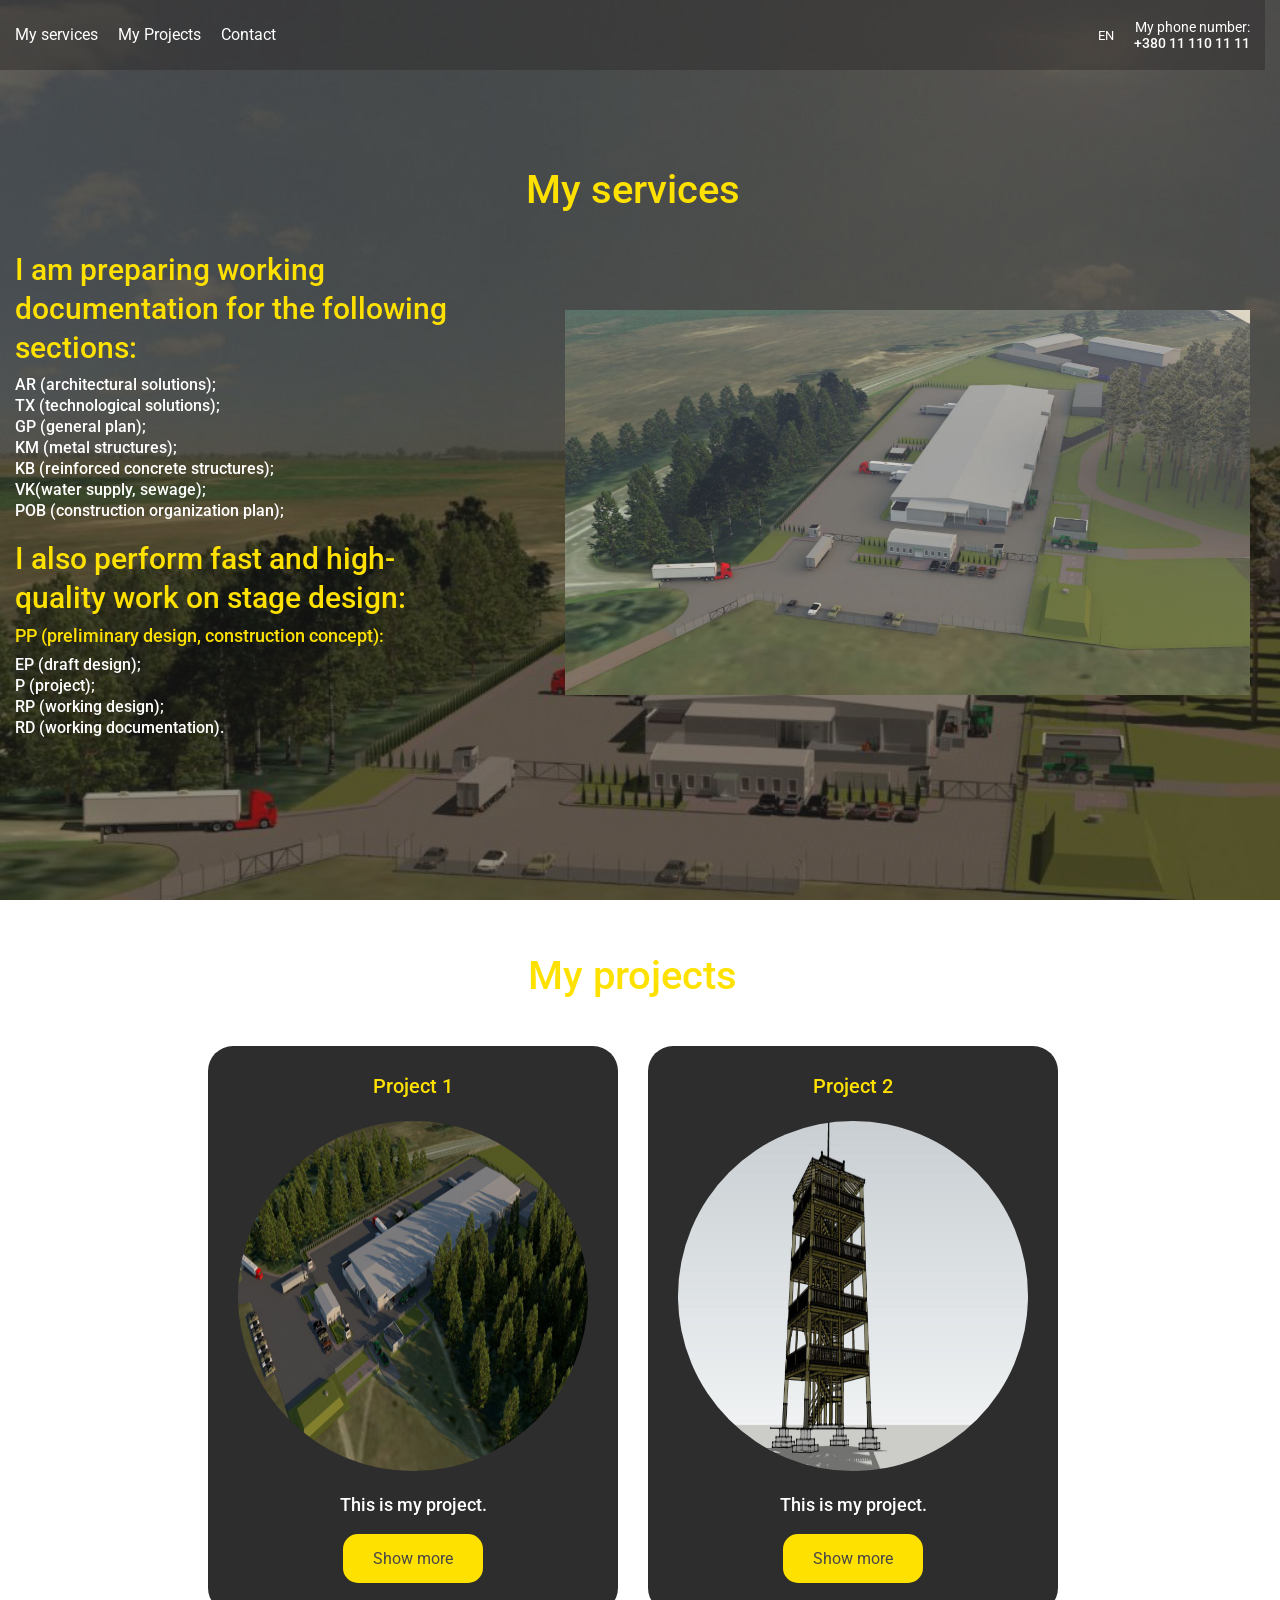
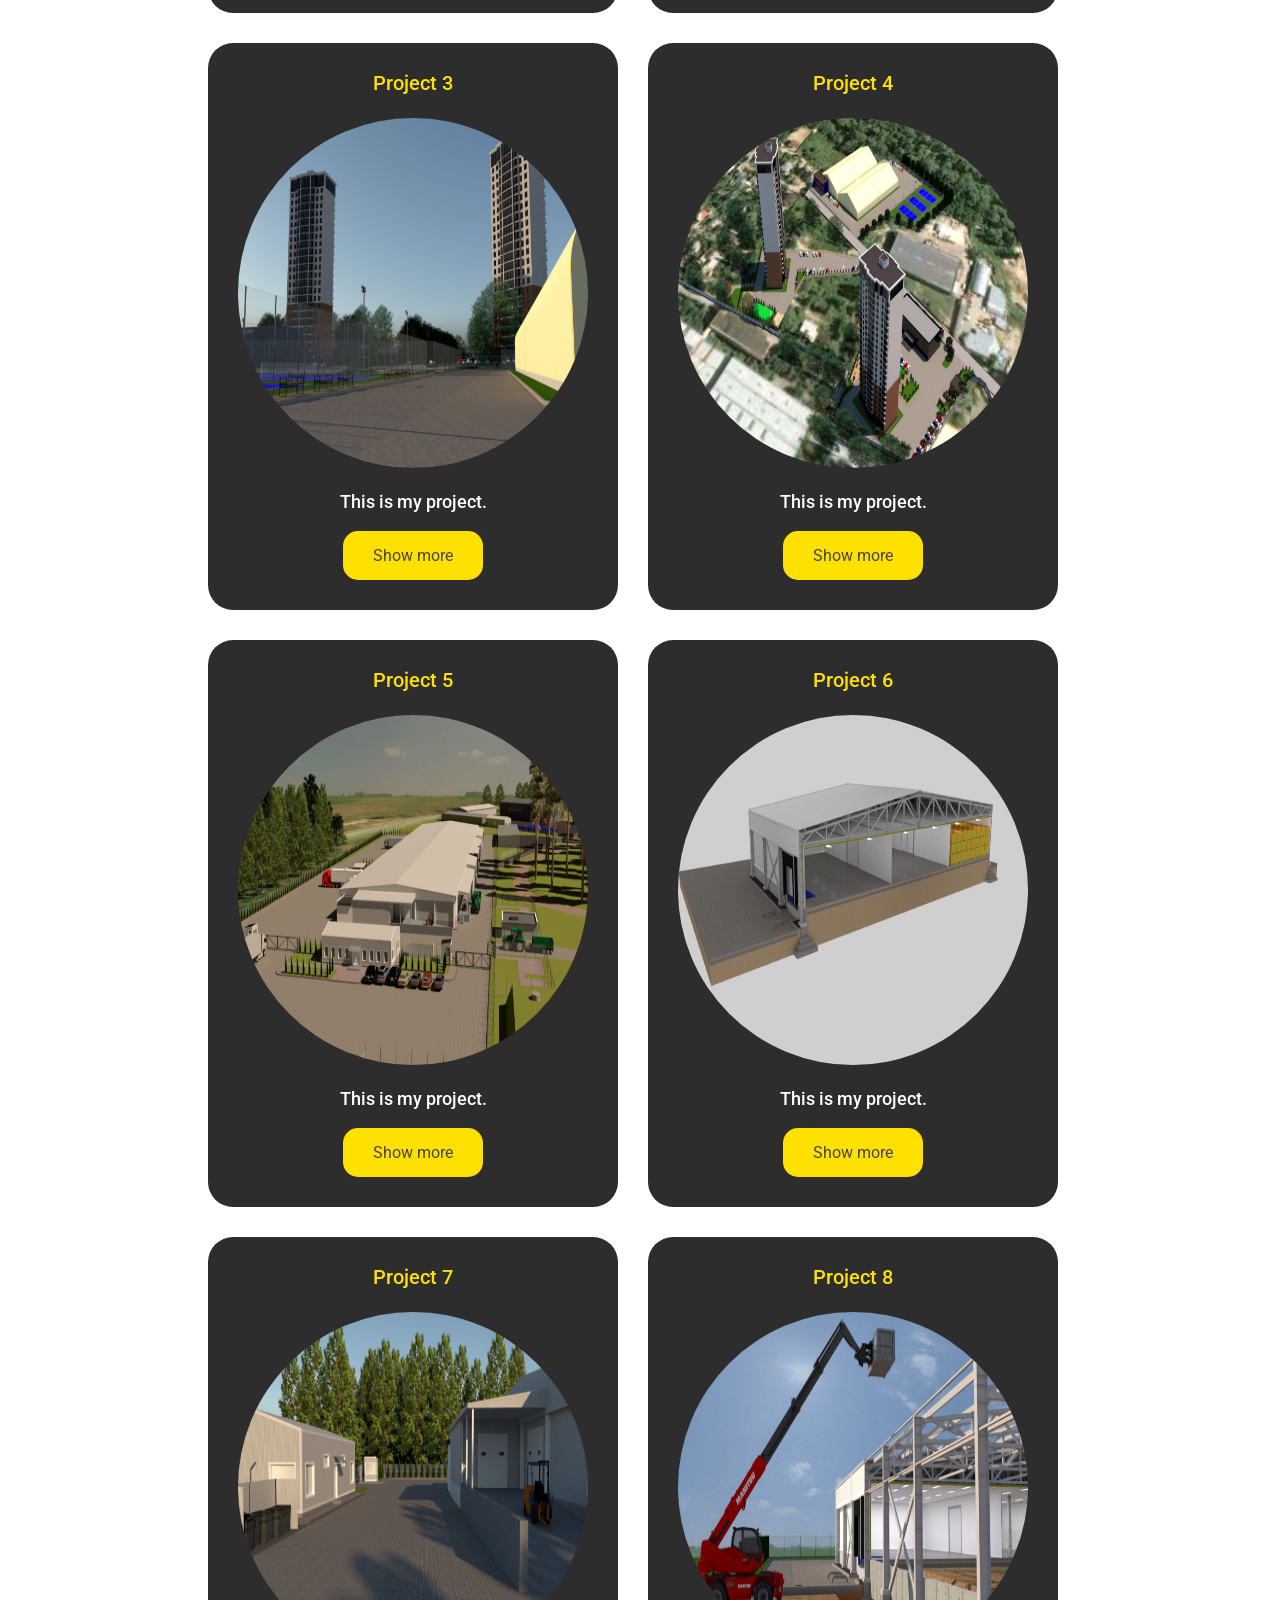
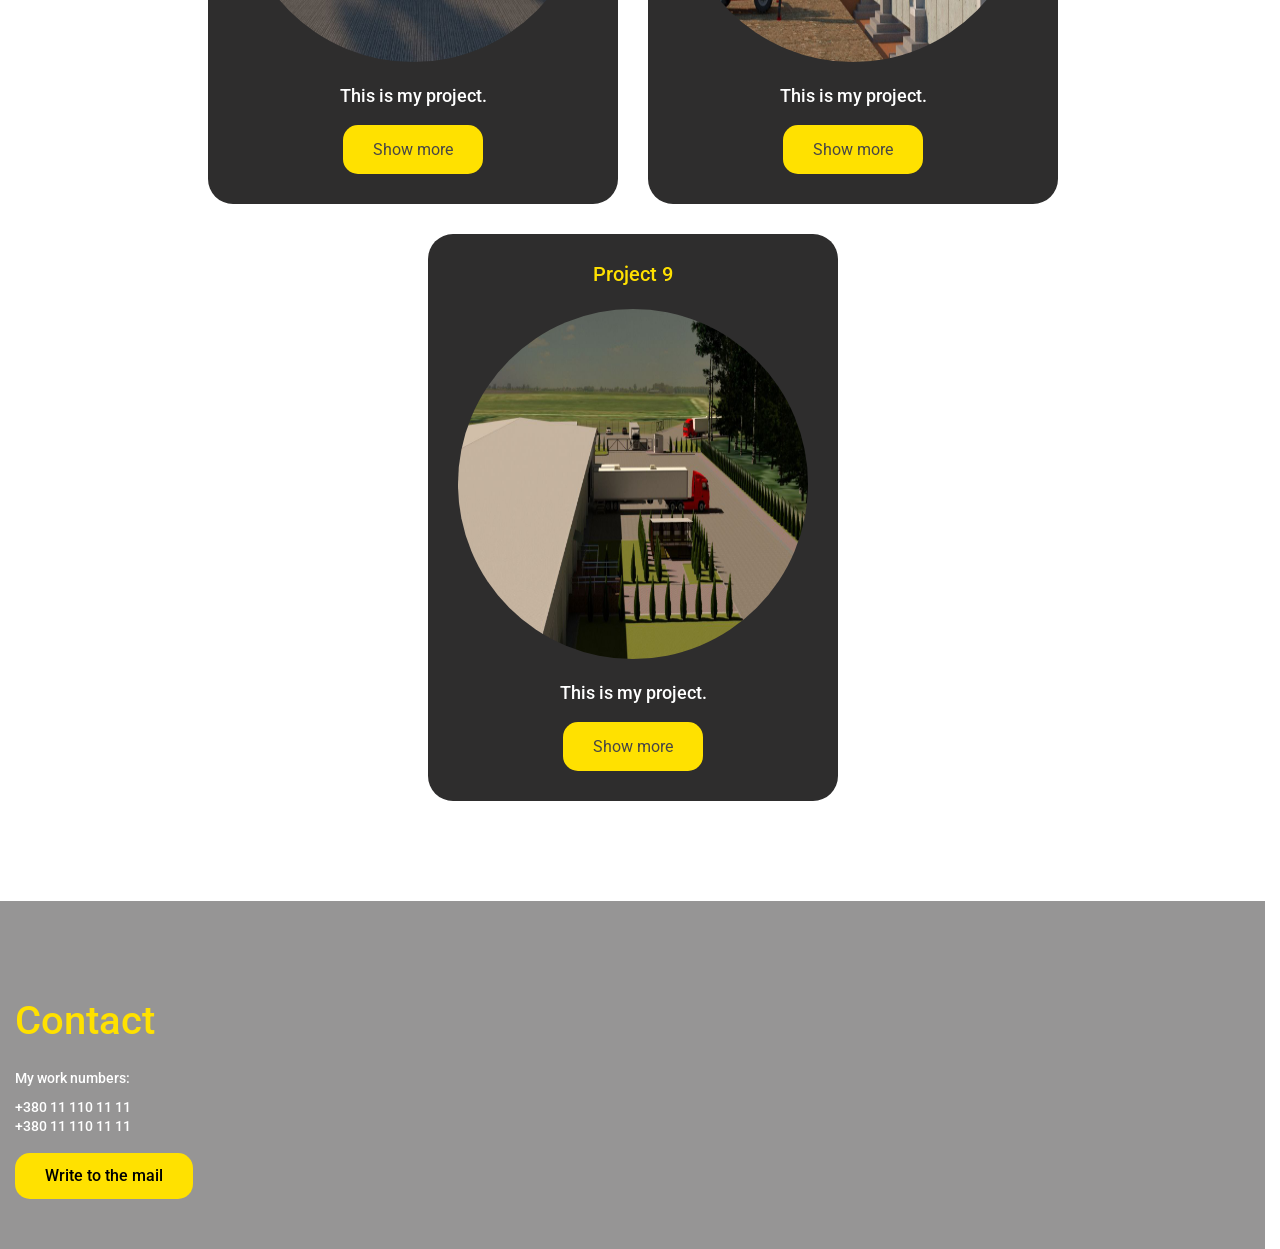
<file: index.html>
<!DOCTYPE html>
<html lang="en">
  <head>
    <meta charset="UTF-8" />
    <meta name="viewport" content="width=device-width, initial-scale=1.0" />
    <link rel="stylesheet" href="./style/resetStyle.css" />
    <link rel="stylesheet" href="./style/style.css" />
    <link rel="stylesheet" href="./style/adaptive.css" />
    <title>Site</title>
  </head>
  <body>
    <div class="background-overlay"></div>

    <div class="wrapper">
      <header class="header">
        <div class="header__container">
          <div class="header__menu menu">
            <nav class="menu__body">
              <ul class="menu__list">
                <li class="menu__item">
                  <a href="#myServices" data-i18n="services" class="menu__link"
                    >My services</a
                  >
                </li>
                <li class="menu__item">
                  <a href="#myProjects" data-i18n="project" class="menu__link"
                    >My Projects</a
                  >
                </li>
                <li class="menu__item">
                  <a href="#contact" data-i18n="contact" class="menu__link"
                    >Contact</a
                  >
                </li>
              </ul>
            </nav>
          </div>

          <div class="lang-wrapper">
            <button id="lang-toggle" class="lang-toggle-button">EN</button>
            <div id="lang-menu" class="lang-menu hidden">
              <ul>
                <li data-lang="ua">UA</li>
                <li data-lang="en">EN</li>
              </ul>
            </div>
          </div>
          <div class="header__contact">
            <div data-i18n="number" class="header__text">My phone number</div>
            +380 11 110 11 11
          </div>

          <button class="menu__button" aria-label="Open menu">
            <span></span>
            <span></span>
            <span></span>
          </button>
        </div>
      </header>
      <main class="main">
        <section class="main__myServices myServices" id="myServices">
          <div class="myServices__container">
            <h2
              class="myServices__title title animation"
              data-i18n="servicesTitle"
            >
              My services
            </h2>
            <div class="myServices__content">
              <div class="myServices__text animation">
                <h3
                  class="myServices-content__title"
                  data-i18n="myServicesContentTitle1"
                >
                  I am preparing working documentation for the following
                  sections:
                </h3>

                <ul class="myServices__list">
                  <li class="myServices__item" data-i18n="myServicesItemText1">
                    AR (architectural solutions);
                  </li>
                  <li class="myServices__item" data-i18n="myServicesItemText2">
                    TX (technological solutions);
                  </li>
                  <li class="myServices__item" data-i18n="myServicesItemText3">
                    GP (general plan);
                  </li>
                  <li class="myServices__item" data-i18n="myServicesItemText4">
                    KM (metal structures);
                  </li>
                  <li class="myServices__item" data-i18n="myServicesItemText5">
                    KB (reinforced concrete structures);
                  </li>
                  <li class="myServices__item" data-i18n="myServicesItemText6">
                    VK(water supply, sewage);
                  </li>
                  <li class="myServices__item" data-i18n="myServicesItemText7">
                    POB (construction organization plan);
                  </li>
                </ul>
                <h3
                  class="myServices-content__title"
                  data-i18n="myServicesContentTitle2"
                >
                  I also perform fast and high-quality work on stage design:
                </h3>
                <ul class="myServices__list">
                  <li
                    class="myServices__item myServices__item-title"
                    data-i18n="myServicesItemText8"
                  >
                    PP (preliminary design, construction concept):
                  </li>
                  <li class="myServices__item" data-i18n="myServicesItemText9">
                    EP (draft design);
                  </li>
                  <li class="myServices__item" data-i18n="myServicesItemText10">
                    P (project);
                  </li>
                  <li class="myServices__item" data-i18n="myServicesItemText11">
                    RP (working design);
                  </li>
                  <li class="myServices__item" data-i18n="myServicesItemText12">
                    RD (working documentation).
                  </li>
                </ul>
              </div>
              <div class="myServices__image animation">
                <img data-src="./img/Image2.jpg" alt="Image" class="lazy" />
              </div>
            </div>
          </div>
        </section>
        <section class="main__myProjects myProjects" id="myProjects">
          <div class="myProjects__container">
            <h2
              class="myProjects__title title animation"
              data-i18n="projectsTitle"
            >
              My projects
            </h2>
            <div class="myProjects__items"></div>
          </div>
        </section>
      </main>
      <footer class="footer" id="contact">
        <div class="footer__container">
          <h2 class="footer__title title">Contact</h2>
          <div class="footer__numbers">My work numbers:</div>
          <div class="footer__number-phone">+380 11 110 11 11</div>
          <div class="footer__number-phone">+380 11 110 11 11</div>
          <a href="mailto:example@gmail.com" class="footer__email"
            >Write to the mail</a
          >
        </div>
      </footer>
    </div>
    <script type="module" src="./script/script.js"></script>
  </body>
</html>
</file>
<file: style/style.css>
html {
  scroll-behavior: smooth;
  scrollbar-gutter: stable;
}

main,
header,
footer,
.modal,
.content {
  position: relative;
  z-index: 1;
}

body.modal-open {
  overflow: hidden;
}

body,
html {
  margin: 0;
  height: 100%;
  position: relative;
}

.background-overlay {
  position: fixed;
  inset: 0;
  background-image: url("../img/Image-bg.jpg");
  background-size: cover;
  background-position: center;
  background-repeat: no-repeat;
  z-index: 0;
}
main,
header,
footer {
  position: relative;
  z-index: 1;
}

.background-overlay::after {
  content: "";
  position: absolute;
  top: 0;
  left: 0;
  width: 100%;
  height: 100%;
  background-color: rgba(36, 35, 35, 0.5);
}

/*Header*/

.header {
  background-color: rgba(46, 45, 45, 0.5);
  color: #fff;
  top: 0;
  position: sticky;
  padding-top: 20px;
  padding-bottom: 20px;
  z-index: 1002;
}
.header__container {
  display: flex;
  align-items: center;
}
.header__menu {
  flex: 1 1 auto;
}

.menu__list {
  display: flex;
  gap: 20px;
}

.menu__link {
  font-weight: 400;
  font-size: 16px;
  color: #fff;
  position: relative;
  display: inline-block;
}

.menu__link::after {
  content: "";
  position: absolute;
  width: 0;
  height: 2px;
  top: 17px;
  left: 0;
  background-color: #ffe100;
  transition: all 0.4s ease;
}

.menu__link:hover::after {
  width: 100%;
}

.lang-wrapper {
  position: relative;
  margin-right: 20px;
  display: inline-block;
}

.lang-toggle-button {
  color: #fff;
  background: none;
}

.lang-menu {
  color: #fff;
  position: absolute;
  left: -20px;
  background-color: rgba(46, 45, 45, 0.5);
  border: 1px solid #ccc;
  padding: 5px 10px;
  margin-bottom: 5px;
  cursor: pointer;
  user-select: none;
  box-shadow: 0 2px 6px rgba(0, 0, 0, 0.2);
  z-index: 100;
}

.hidden {
  display: none;
}

.lang-menu ul {
  list-style: none;
  margin: 0;
  padding: 0;
}

.lang-menu li {
  color: #fff;
  padding: 5px 10px;
}

.lang-menu li:hover {
  background-color: rgba(184, 184, 184, 0.5);
}

.header__contact {
  text-align: center;
}

.header__text {
  font-weight: 400;
  margin-bottom: 2px;
}

.menu__button {
  display: none;
  flex-direction: column;
  width: 30px;
  height: 24px;
  justify-content: center;
  gap: 5px;
  background: none;
  border: none;
  cursor: pointer;
}

.menu__button span {
  display: block;
  height: 3px;
  background: #fff;
  transition: transform 0.3s, opacity 0.3s;
}

/*MyServices*/

.main__myServices {
  padding-top: 100px;
  padding-bottom: 100px;
}

.myServices__content {
  display: flex;
  justify-content: center;
  align-items: center;
  gap: 80px;
}

.myServices__image {
  max-width: 700px;
}

.myServices__image img {
  max-width: 100%;
}

.myServices__title {
  text-align: center;
  margin-bottom: 40px;
}

.myServices-content__title {
  font-size: 30px;
  color: #ffe100;
  line-height: 1.3;
  margin-bottom: 10px;
}

.myServices__list {
  display: flex;
  flex-direction: column;
  gap: 5px;
  margin-bottom: 20px;

  font-size: 16px;
}

.myServices__item {
}

.myServices__item-title {
  color: #ffe100;
  font-size: 18px;
  margin-bottom: 7px;
}

.myServices__text {
}

@media (max-width: 767.98px) {
  .myServices-content__title {
    font-size: 25px;
    color: #ffe100;
    line-height: 1.3;
    margin-bottom: 10px;
  }

  .myServices__list {
    display: flex;
    flex-direction: column;
    gap: 5px;
    margin-bottom: 20px;
    font-size: 14px;
  }

  .myServices__item-title {
    font-size: 16px;
  }
}

/*MyProjects*/

.main__myProjects {
  padding-top: 100px;
  padding-bottom: 100px;
}

.myProjects__title {
  text-align: center;
  margin-bottom: 50px;
}

.myProjects__items {
  display: flex;
  flex-wrap: wrap;
  justify-content: center;
  gap: 30px;
}

.myProjects__item {
  background-color: rgba(46, 45, 45);
  padding: 30px;
  border-radius: 25px;
  text-align: center;
}

.myProjects__top-title {
  font-size: 20px;
  color: #ffe100;
  margin-bottom: 25px;
}

.myProjects__image {
  max-width: 600px;
  margin-bottom: 25px;
}

.myProjects__image img {
  max-width: 100%;
  width: 350px;
  height: 350px;
  border-radius: 50%;
}

.myProjects__text {
  font-size: 18px;
  margin-bottom: 20px;
}

.myProjects__button {
  display: inline-block;
  padding: 15px 30px;
  cursor: pointer;
  background-color: #ffe100;
  color: #474646;
  border: none;
  border-radius: 15px;
  font-size: 16px;
  transition: transform 0.2s ease, box-shadow 0.2s ease;
}

.myProjects__button:hover {
  background-color: #ebda5e;
  transform: scale(0.95) translateY(4px);
  box-shadow: 0 2px 4px rgba(17, 17, 17, 0.2);
}

.modal {
  position: fixed;
  inset: 0;
  display: flex;
  align-items: center;
  justify-content: center;
  opacity: 0;
  pointer-events: none;
  transition: opacity 0.3s ease;
  z-index: 1005;
}

.modal.show {
  opacity: 1;
  pointer-events: auto;
}

.modal__overlay {
  position: absolute;
  inset: 0;
  background-color: rgba(0, 0, 0, 0.6);
  transition: opacity 0.3s ease;
}

.modal__content {
  position: relative;
  background: rgba(46, 45, 45);
  font-size: 20px;
  padding: 2rem;
  border-radius: 10px;
  z-index: 10;
  max-width: 700px;
  width: 90%;
  transform: translateY(-20px);
  transition: transform 0.3s ease, opacity 0.3s ease;
}

.modal.show .modal__content {
  transform: translateY(0);
  opacity: 1;
}

.modal__title {
  font-size: 25px;
  text-align: center;
  color: #ffe100;
  margin-bottom: 10px;
}

.modal__time {
  margin-top: 20px;
  margin-bottom: 10px;
}

.modal__date {
  margin-bottom: 10px;
}

.modal__text {
  line-height: 1.3;
}

.modal__close {
  position: absolute;

  top: 5px;
  right: 10px;
  font-size: 30px;
  color: #fff;
  background: transparent;
  border: none;
  cursor: pointer;
  transition: 0.3s ease;
}

body.no-scroll {
  overflow: hidden;
}

@keyframes modalFadeIn {
  from {
    transform: translateY(-20px);
    opacity: 0;
  }
  to {
    transform: translateY(0);
    opacity: 1;
  }
}

/*Footer*/

.footer {
  padding-top: 100px;
  padding-bottom: 50px;
  background-color: rgba(46, 45, 45, 0.5);
}

.footer__title {
  margin-bottom: 30px;
}

.footer__numbers {
  margin-bottom: 15px;
}
.footer__number-phone {
  margin-bottom: 5px;
}
.footer__number-phone:nth-of-type(3) {
  margin-bottom: 20px;
}

.footer__email {
  display: inline-block;
  padding: 15px 30px;
  cursor: pointer;
  background-color: #ffe100;
  color: #000;
  border: none;
  border-radius: 15px;
  font-size: 16px;
  transition: transform 0.2s ease, box-shadow 0.2s ease;
}

.footer__email:hover {
  background-color: #ebda5e;
  transform: scale(0.95) translateY(4px);
  box-shadow: 0 2px 4px rgba(17, 17, 17, 0.2);
}
</file>
<file: style/adaptive.css>
/*Adaptive Header*/

@media (max-width: 767.98px) {
  .header__contact {
    flex: 1 1 auto;
  }

  .lang-menu {
    left: -10px;
  }

  .menu__button {
    display: flex;
    position: relative;
    z-index: 1002;
  }

  .header__menu {
    position: fixed;
    top: 0;
    left: 0;
    width: 100%;
    height: 100vh;
    background: rgba(0, 0, 0, 0.5);
    display: flex;
    justify-content: center;
    align-items: center;
    right: auto;
    transform: translateX(100%);
    transition: transform 0.3s ease;
    z-index: 1001;
  }

  .header__menu.active {
    transform: translateX(0);
  }

  .menu__list {
    flex-direction: column;
    width: 100%;
    text-align: center;
    gap: 20px;
  }

  .menu__link {
    font-size: 20px;
  }

  .menu__link::after {
    content: "";
    top: 21px;
  }

  .menu__button.active span:nth-child(1) {
    transform: rotate(45deg) translateY(11px);
  }
  .menu__button.active span:nth-child(2) {
    opacity: 0;
  }
  .menu__button.active span:nth-child(3) {
    transform: rotate(-45deg) translateY(-10px);
  }
}

/*Adaptive MyServices*/

@media (max-width: 1213px) {
  .myServices__content {
    flex-wrap: wrap;
    gap: 60px;
  }
}

@media (max-width: 767.98px) {
  .main__myServices {
    padding-top: 30px;
    padding-bottom: 30px;
  }
  .myServices__title {
    margin-bottom: 20px;
  }
  .myServices__text {
    font-size: 16px;
  }
}

@media (max-width: 500px) {
  .myServices__text {
    font-size: 14px;
  }
}

/*Adaptive MyProjects*/

@media (max-width: 880px) {
  .myProjects__item {
    padding: 20px;
  }

  .myProjects__image img {
    width: 300px;
    height: 300px;
  }

  .myProjects__text {
    font-size: 16px;
    margin-bottom: 15px;
  }
}

@media (max-width: 740px) {
  .main__myProjects {
    padding-top: 100px;
    padding-bottom: 70px;
  }
  .myProjects__title {
    margin-bottom: 40px;
  }

  .myProjects__items {
    gap: 20px;
  }

  .myProjects__top-title {
    font-size: 18px;
    margin-bottom: 20px;
  }

  .myProjects__image {
    max-width: 500px;
    margin-bottom: 20px;
  }

  .myProjects__image img {
    width: 250px;
    height: 250px;
  }

  .modal__content {
    font-size: 16px;
  }

  .modal__title {
    font-size: 20px;
  }

  .modal__time {
    margin-top: 15px;
  }
}

@media (max-width: 630px) {
  .main__myProjects {
    padding-top: 100px;
  }
  .myProjects__top-title {
    margin-bottom: 15px;
  }

  .myProjects__image {
    max-width: 400px;
  }

  .myProjects__image img {
    width: 220px;
    height: 220px;
  }
}

@media (max-width: 570px) {
  .myProjects__top-title {
    margin-bottom: 10px;
  }

  .myProjects__image img {
    width: 200px;
    height: 200px;
  }
}

@media (max-width: 530px) {
  .myProjects__image img {
    width: 180px;
    height: 180px;
  }
}

@media (max-width: 490px) {
  .myProjects__image img {
    width: 200px;
    height: 200px;
  }
}

/*Adaptive Footer*/

@media (max-width: 500px) {
  .footer {
    padding-top: 80px;
    padding-bottom: 30px;
  }
  .footer__container {
    text-align: center;
  }
}
</file>
<file: style/resetStyle.css>
@import url(https://fonts.googleapis.com/css?family=Roboto:100,200,300,regular,500,600,700,800,900,100italic,200italic,300italic,italic,500italic,600italic,700italic,800italic,900italic);

* {
  padding: 0;
  margin: 0;
  border: 0;
}

*,
*:before,
*:after {
  -webkit-box-sizing: border-box;
  box-sizing: border-box;
}

:focus,
:active {
  outline: none;
}

a:focus,
a:active {
  outline: none;
}

nav,
footer,
header,
aside {
  display: block;
}

html,
body {
  height: 100%;
  width: 100%;
  font-size: 100%;
  line-height: 1;
  font-size: 14px;
  -ms-text-size-adjust: 100%;
  -moz-text-size-adjust: 100%;
  -webkit-text-size-adjust: 100%;
}

input,
button,
textarea {
  font-family: inherit;
}

input::-ms-clear {
  display: none;
}

button {
  cursor: pointer;
}

button::-moz-focus-inner {
  padding: 0;
  border: 0;
}

a,
a:visited {
  text-decoration: none;
}

a:hover {
  text-decoration: none;
}

ul li {
  list-style: none;
}

img {
  vertical-align: top;
}

h1,
h2,
h3,
h4,
h5,
h6 {
  font-size: inherit;
  font-weight: inherit;
}
/*--------------------*/

html {
  scroll-behavior: smooth;
}

body {
  font-family: "Roboto";
  font-weight: 500;
  color: #fff;
  overflow-x: hidden;
  margin: 0px;
  padding: 0px;
  min-width: 320px;
  position: relative;
}

.wrapper {
  display: flex;
  min-height: 100%;
  flex-direction: column;
  overflow: clip;
}

[class*="__container"] {
  max-width: 1510px;
  margin: 0 auto;
  padding: 0px 15px;
}
.main {
  flex: 1 1 auto;
}

/*Animation*/

.animation {
  opacity: 0;
  transform: translateY(30px);
  transition: opacity 0.6s ease-out, transform 0.6s ease-out;
  will-change: opacity, transform;
}

.animation.show {
  opacity: 1;
  transform: translateY(0);
}

/*Title*/

.title {
  font-size: 40px;
  color: #ffe100;
  margin-bottom: 15px;
}

@media (max-width: 767.98px) {
  .title {
    font-size: 30px;
    color: #ffe100;
    margin-bottom: 10px;
  }
}
</file>
